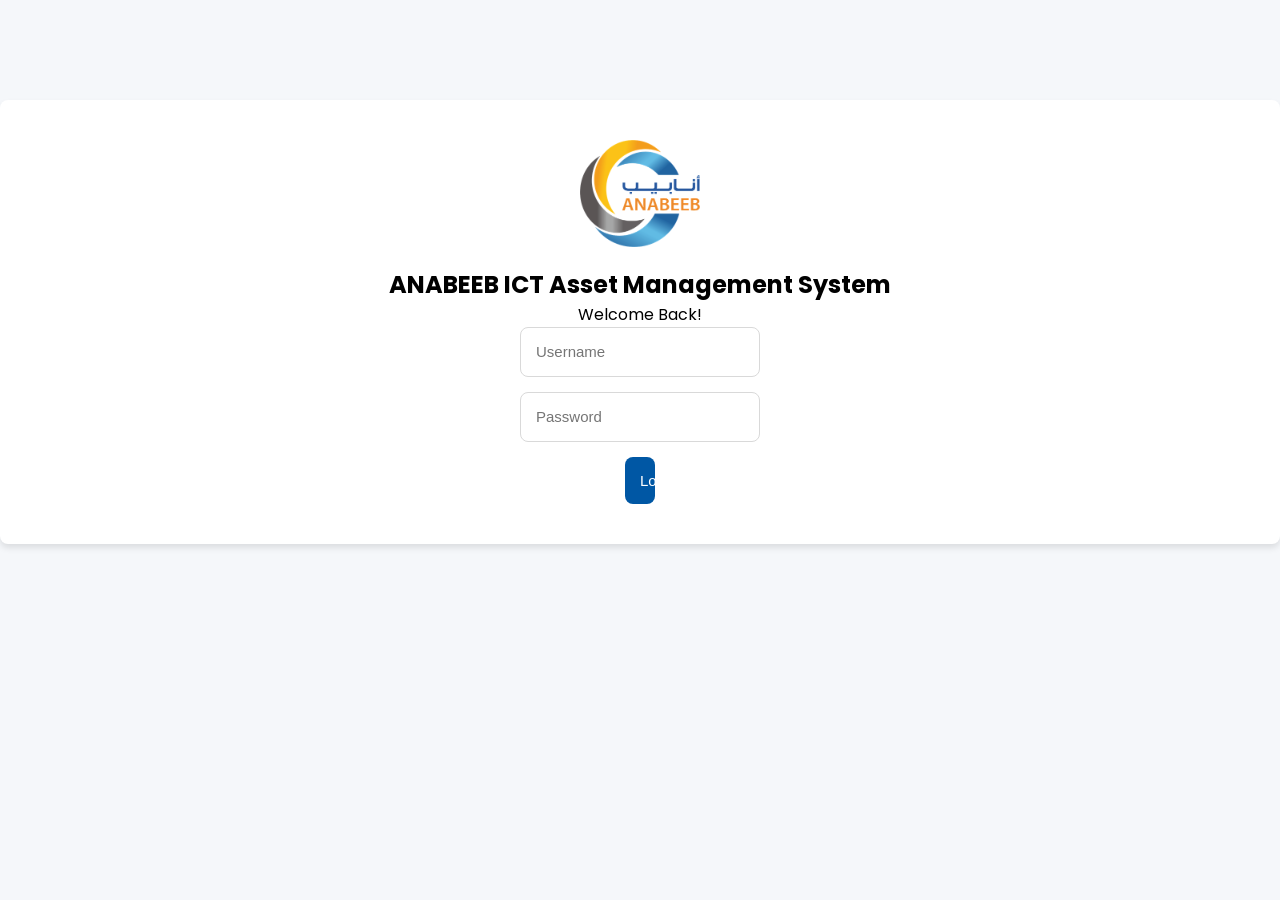
<file: index.html>
<!DOCTYPE html>
<html lang="en">
<head>
    <meta charset="UTF-8">
    <meta name="viewport" content="width=device-width, initial-scale=1.0">
    <title>Asset Management System</title>
    <link rel="stylesheet" href="css/style.css"> 
    <link> <rel="preconnect" href="https://fonts.googleapis.com"> </rel=>
    <link> <rel="preconnect" href="https://fonts.gstatic.com" crossorigin> </rel=>

    <link> <link href="https://fonts.googleapis.com/css2?family=Poppins:wght@300;400;500;600;700&display=swap" rel="stylesheet"> </link>

</head>
<body>
    <div class="container"> 
        <div class="login-card">
           <img src="images/logo.png" alt="Logo" class="logo">
           <h2>ANABEEB ICT Asset Management System</h2>
           <p>Welcome Back!</p>
           <form action="dashboard.html" method="post"> 
            <input type="text" placeholder="Username" required>
            <input type="password" placeholder="Password" required>
            <a href="dashboard.html"><button class = "login-btn" type="submit">Login</button></a>
           </form>
        </div>
    </div>
    

</body>
</html>
</file>
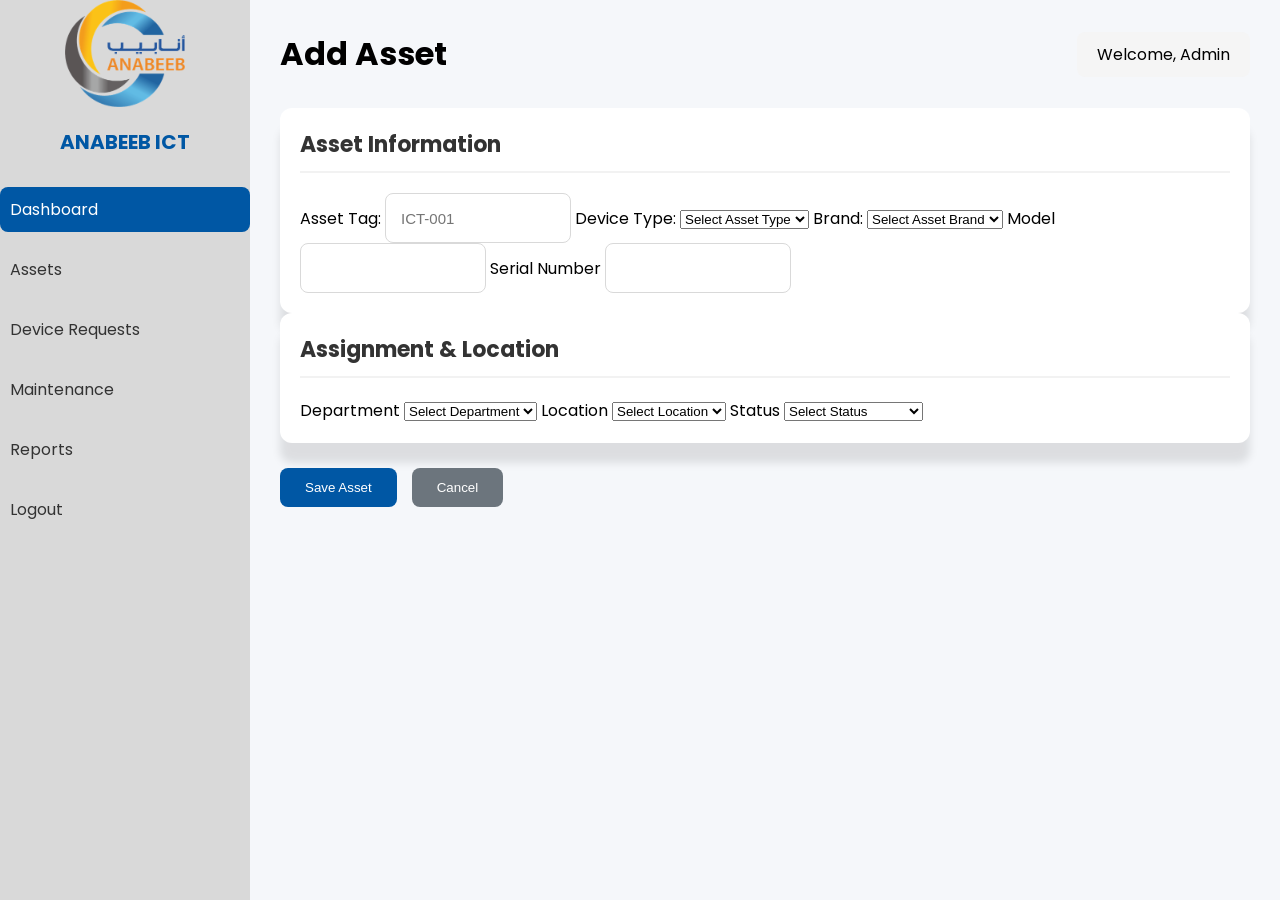
<file: add-asset.html>
<!DOCTYPE html>
<html lang="en">
<head>
    <meta charset="UTF-8">
    <meta name="viewport" content="width=device-width, initial-scale=1.0">
    <title>Add Asset</title>
    <link rel="stylesheet" href="css/style.css">
    <link> <rel="preconnect" href="https://fonts.googleapis.com"> </rel=>
    <link> <rel="preconnect" href="https://fonts.gstatic.com" crossorigin> </rel=>

    <link> <link href="https://fonts.googleapis.com/css2?family=Poppins:wght@300;400;500;600;700&display=swap" rel="stylesheet"> </link>
</head>
<body>
    <div class="ANABEEB_ICT">
        <aside class="sidebar">

            <div class="logo-section">
                <img src="images/logo.png" alt="Logo" class="logo">
                <h2>ANABEEB ICT </h2>
            </div>

            <nav>
                <ul>
                    <li><a href="dashboard.html" class = "active">Dashboard</a></li>
                    <li><a href="assets.html">Assets</a></li>
                    <li><a href="requests.html">Device Requests</a></li>
                    <li><a href="maintenance.html">Maintenance</a></li>
                    <li><a href="reports.html">Reports</a></li>
                    <li><a href="#">Logout</a></li>
                </ul>
            </nav>

        </aside>
        <main class="main-content">

            <header class="header">
                <h1>Add Asset</h1>
                <div class="user-info">
                    <span>Welcome, Admin</span>
                </div>
            </header>
            
             <div class="asset-card">
                    <h2>Asset Information</h2>

                        <label for="asset-tag">Asset Tag:</label>
                        <input type="text" placeholder="ICT-001">

                        <label>Device Type:</label>
                        <select id="asset-type" name="asset-type" required>
                            <option>Select Asset Type</option>
                            <option>Laptop</option>
                            <option>Desktop</option>
                            <option>Tablet</option>
                            <option>Phone</option>
                            <option>Printer</option>
                            <option>Switch</option>
                            <option>Router</option>
                            <option>Scanner</option>
                            <option>Screen</option>
                            <option>Other</option>
                        </select>

                        <label for ="asset-brand">Brand:</label>
                        <select id="asset-brand" name="asset-brand" required>
                            <option>Select Asset Brand</option>
                            <option>Dell</option>
                            <option>HP</option>
                            <option>Lenovo</option>
                            <option>Apple</option>
                            <option>Cissco</option>
                            <option>Canon</option>
                            <option>Samasung</option>
                            <option>Other</option>

                        </select>
                        <label>Model</label>
                        <input type="text">
                        <label>Serial Number</label>
                        <input type="text">

                    
                </div>

                 <div class="asset-card">
                    <h2>Assignment & Location</h2>
                    
                        <label>Department</label>
                        <select id="department" name="department" required>
                            <option>Select Department</option>
                            <option>ICT</option>
                            <option>HR</option>
                            <option>Finance</option>
                            <option>Operations</option>
                            <option>Administration</option>                            
                            <option>Warehouse</option>                            
                        </select>

                        <label>Location</label>
                        <select id="location" name="location" required>
                            <option>Select Location</option>
                            <option>Warehouse</option>
                            <option>Head Office</option>
                            <option>Branch Office</option>
                            <option>ICT Workshop</option>
                        </select>

                        <label>Status</label>
                        <select required>
                            <option>Select Status</option>
                            <option>Assigned</option>
                            <option>In Storage</option>
                            <option>Under Maintenance</option>
                            <option>Disposed</option>
                        </select>
                        
                        
                </div>

                <div class="form-buttons">
                    <button class="save-asset-btn">Save Asset</button>
                    <button class="cancel-btn">Cancel</button>
                </div>

        </main>
    </div>
</body>
</html>
</file>
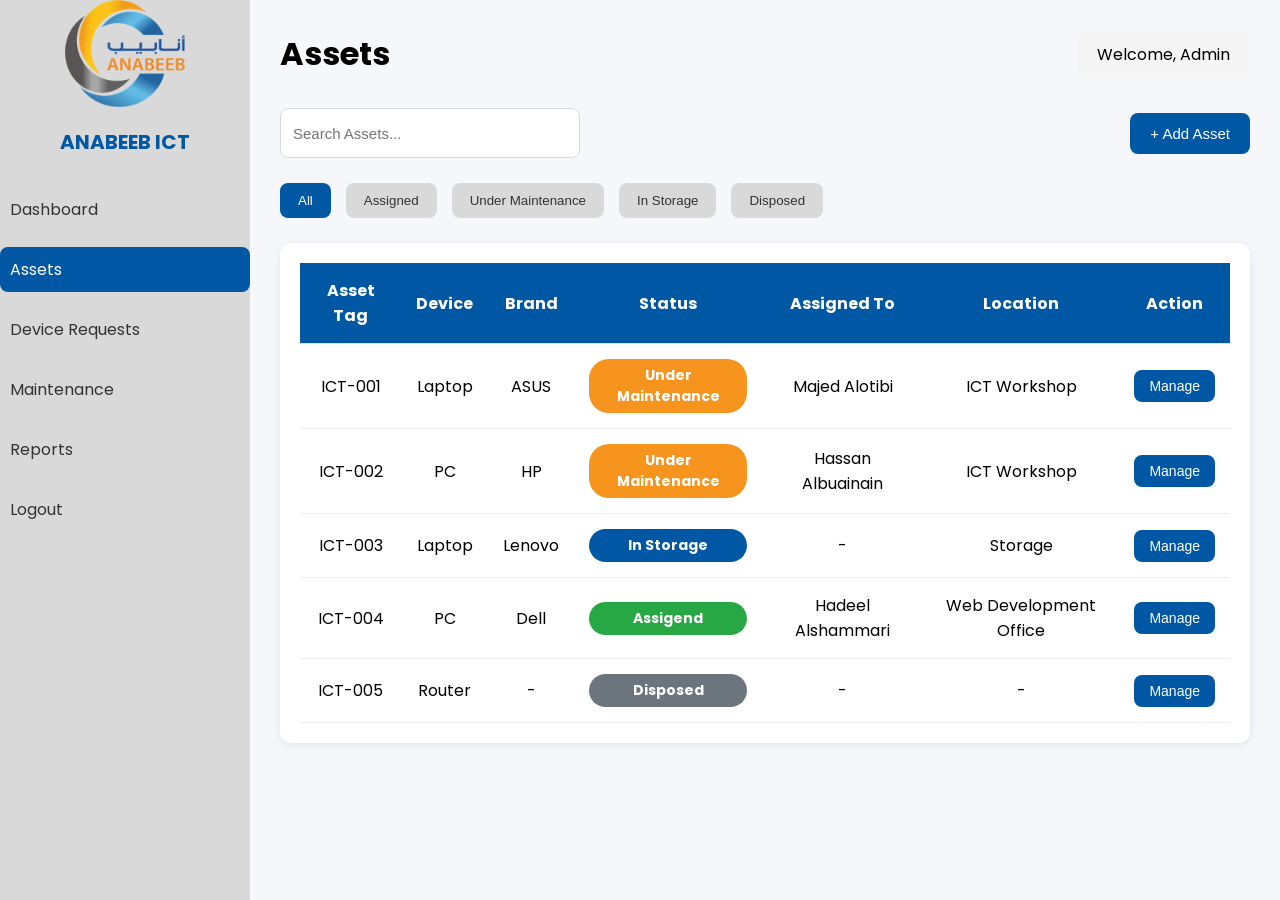
<file: assets.html>
<!DOCTYPE html>
<html lang="en">
<head>
    <meta charset="UTF-8">
    <meta name="viewport" content="width=device-width, initial-scale=1.0">
    <title>Assets</title>
    <link rel="stylesheet" href="css/style.css">
    <link> <rel="preconnect" href="https://fonts.googleapis.com"> </rel=>
    <link> <rel="preconnect" href="https://fonts.gstatic.com" crossorigin> </rel=>

    <link> <link href="https://fonts.googleapis.com/css2?family=Poppins:wght@300;400;500;600;700&display=swap" rel="stylesheet"> </link>
</head>
<body>
    <div class="ANABEEB_ICT">
        <aside class="sidebar">

            <div class="logo-section">
                <img src="images/logo.png" alt="Logo" class="logo">
                <h2>ANABEEB ICT </h2>
            </div>

            <nav>
                <ul>
                    <li><a href="dashboard.html">Dashboard</a></li>
                    <li><a href="assets.html" class = "active">Assets</a></li>
                    <li><a href="requests.html">Device Requests</a></li>
                    <li><a href="maintenance.html">Maintenance</a></li>
                    <li><a href="reports.html">Reports</a></li>
                    <li><a href="#">Logout</a></li>
                </ul>
            </nav>

        </aside>
        <main class="main-content">

            <header class="header">
                <h1>Assets</h1>
                <div class="user-info">
                    <span>Welcome, Admin</span>
                </div>
            </header>

           <div class="toolbar">
            <input type = "text" placeholder="Search Assets...">
            <a href="add-asset.html"><button class = "add-btn">+ Add Asset</button></a>
           </div>

           <div class = "filters">
            <button class="active">All</button>
            <button>Assigned</button>
            <button>Under Maintenance</button>
            <button>In Storage</button>
            <button>Disposed</button>
           </div>
           
           <div class="table-container">
            <table>
                <thead>
                    <tr>
                        <th>Asset Tag</th>
                        <th>Device</th>
                        <th>Brand</th>
                        <th>Status</th>
                        <th>Assigned To</th>
                        <th>Location</th>
                        <th>Action</th>
                    </tr>
                </thead>

                <tbody>
                     <tr>
                        <td>ICT-001</td>
                        <td>Laptop</td>
                        <td>ASUS</td>
                        <td>
                            <span class ="status maintenance">
                                Under Maintenance
                            </span> 
                        </td>
                        <td>Majed Alotibi</td>
                        <td>ICT Workshop</td>
                        <td>
                            <button class="manage-btn">Manage</button>
                        </td>
                    </tr>

                    <tr>
                        <td>ICT-002</td>
                        <td>PC</td>
                        <td>HP</td>

                        <td>
                            <span class ="status maintenance">
                                Under Maintenance
                            </span> 
                        </td>
                        <td>Hassan Albuainain</td>
                        <td>ICT Workshop</td>
                        <td>
                            <button class="manage-btn">Manage</button>
                        </td>
                    </tr>

                    <tr>
                        <td>ICT-003</td>
                        <td>Laptop</td>
                        <td>Lenovo</td>
                        <td>
                            <span class ="status storage">
                                In Storage
                            </span> 
                        </td>
                        <td>-</td>
                        <td>Storage</td>
                        <td>
                            <button class="manage-btn">Manage</button>
                        </td>
                    </tr>

                    <tr>
                        <td>ICT-004</td>
                        <td>PC</td>
                        <td>Dell</td>
                        <td>
                            <span class ="status assigned">
                                Assigend
                            </span> 
                        </td>
                        <td>Hadeel Alshammari</td>
                        <td>Web Development Office</td>
                        <td>
                            <button class="manage-btn">Manage</button>
                        </td>
                    </tr>

                    <tr>
                        <td>ICT-005</td>
                        <td>Router</td>
                        <td>-</td>
                        <td>
                            <span class ="status disposed">
                                Disposed
                            </span> 
                        </td>
                        <td>-</td>
                        <td>-</td>
                        <td>
                            <button class="manage-btn">Manage</button>
                        </td>
                    </tr>

                </tbody>
                   
                
            </table>
           </div>
            </div>

        

        </main>
    </div>
</body>
</html>
</file>
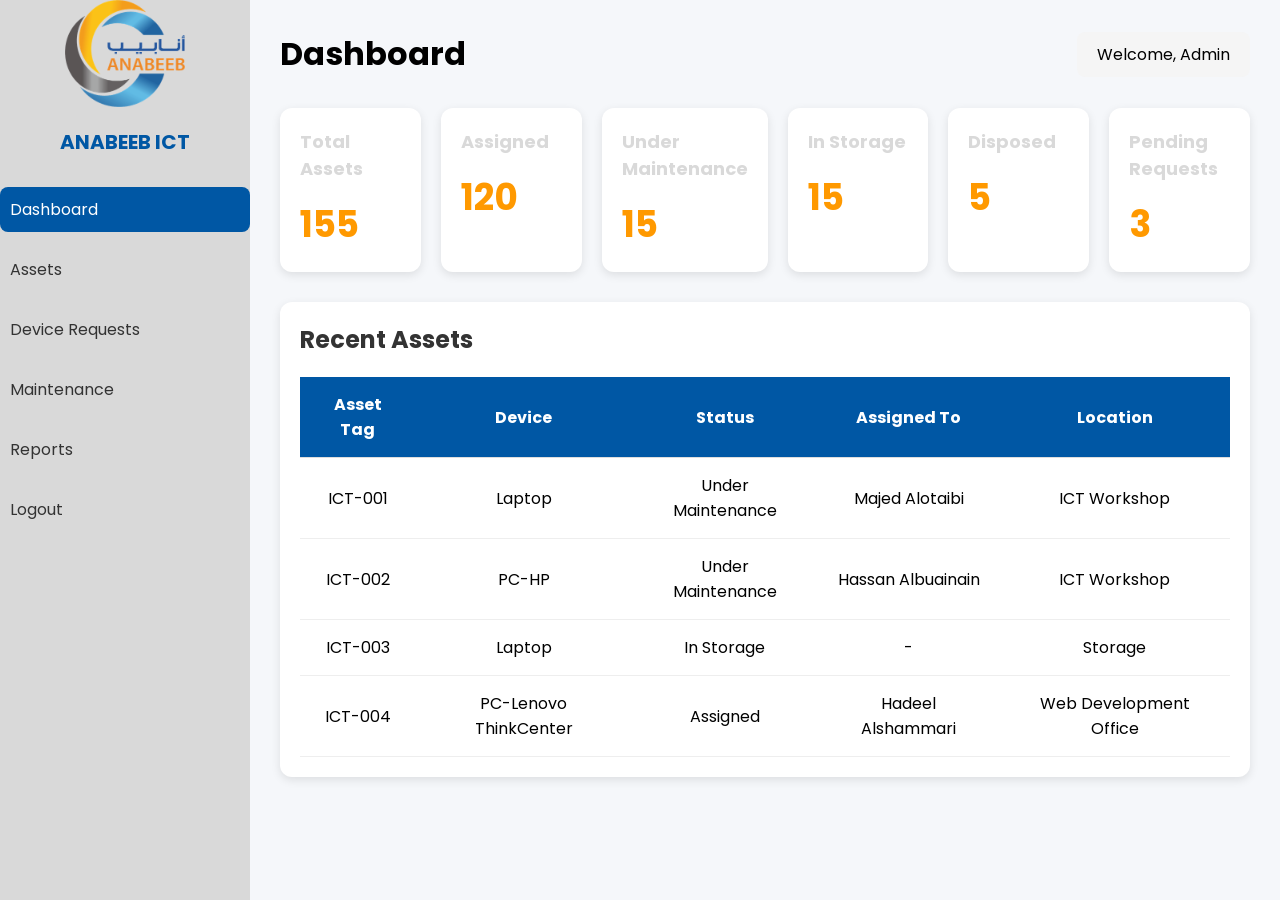
<file: dashboard.html>
<!DOCTYPE html>
<html lang="en">
<head>
    <meta charset="UTF-8">
    <meta name="viewport" content="width=device-width, initial-scale=1.0">
    <title>Dashboard</title>
    <link rel="stylesheet" href="css/style.css">
    <link> <rel="preconnect" href="https://fonts.googleapis.com"> </rel=>
    <link> <rel="preconnect" href="https://fonts.gstatic.com" crossorigin> </rel=>

    <link> <link href="https://fonts.googleapis.com/css2?family=Poppins:wght@300;400;500;600;700&display=swap" rel="stylesheet"> </link>
</head>
<body>
    <div class="ANABEEB_ICT">
        <aside class="sidebar">

            <div class="logo-section">
                <img src="images/logo.png" alt="Logo" class="logo">
                <h2>ANABEEB ICT </h2>
            </div>

            <nav>
                <ul>
                    <li><a href="dashboard.html" class = "active">Dashboard</a></li>
                    <li><a href="assets.html">Assets</a></li>
                    <li><a href="requests.html">Device Requests</a></li>
                    <li><a href="maintenance.html">Maintenance</a></li>
                    <li><a href="reports.html">Reports</a></li>
                    <li><a href="#">Logout</a></li>
                </ul>
            </nav>

        </aside>
        <main class="main-content">

            <header class="header">
                <h1>Dashboard</h1>
                <div class="user-info">
                    <span>Welcome, Admin</span>
                </div>
            </header>

            <div class ="cards">

                <div class="card">
                    <h3>Total Assets</h3>
                    <p>155</p>
                </div>

                <div class="card">
                    <h3>Assigned</h3>
                    <p>120</p>
                </div>

                <div class="card">
                    <h3>Under Maintenance</h3>
                    <p>15</p>
                </div>

                <div class="card">
                    <h3>In Storage</h3>
                    <p>15</p>
                </div>

                <div class="card">
                    <h3>Disposed</h3>
                    <P>5</P>
                </div>

                <div class="card">
                    <h3>Pending Requests</h3>
                    <P>3</P>
                </div>

            </div>

            <section class="asset-table">
                <h2>Recent Assets</h2>

                <table>

                    <thead>
                        <tr>
                            <th>Asset Tag</th>
                            <th>Device</th>
                            <th>Status</th>
                            <th>Assigned To</th>
                            <th>Location</th>
                        </tr>
                    </thead>

                    <tbody>
                        <tr>
                            <td>ICT-001</td>
                            <td>Laptop</td>
                            <td>Under Maintenance</td>
                            <td>Majed Alotaibi</td>
                            <td>ICT Workshop</td>
                        </tr>
                        <tr>
                            <td>ICT-002</td>
                            <td>PC-HP</td>
                            <td>Under Maintenance</td>
                            <td>Hassan Albuainain</td>
                            <td>ICT Workshop</td>
                        </tr>
                        <tr>
                            <td>ICT-003</td>
                            <td>Laptop</td>
                            <td>In Storage</td>
                            <td>-</td>
                            <td>Storage</td>
                        </tr>
                        <tr>
                            <td>ICT-004</td>
                            <td>PC-Lenovo ThinkCenter</td>
                            <td>Assigned</td>
                            <td>Hadeel Alshammari</td>
                            <td>Web Development Office</td>
                        </tr>
                    </tbody>
                </table>
            </section>

        </main>
    </div>
</body>
</html>
</file>
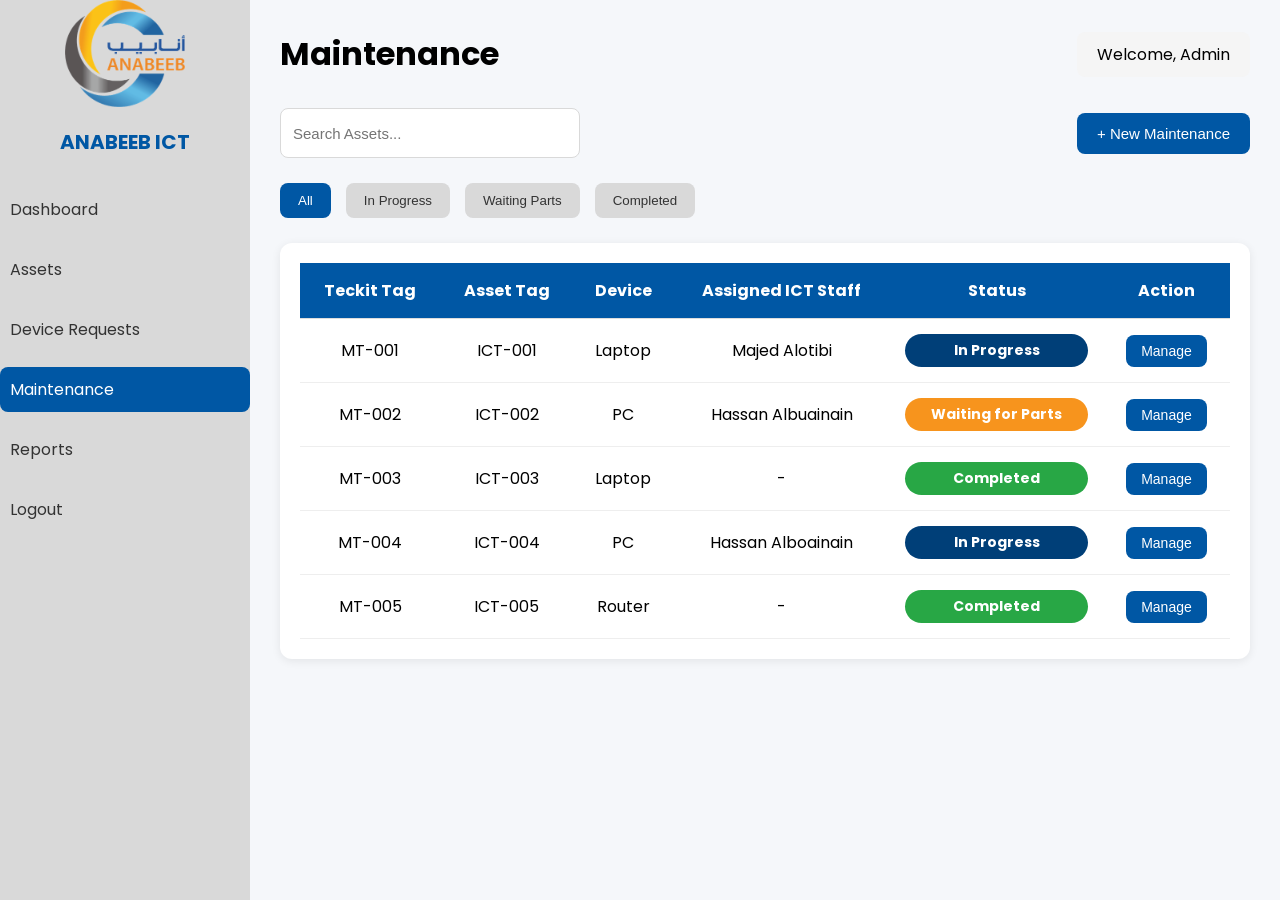
<file: maintenance.html>
<!DOCTYPE html>
<html lang="en">
<head>
    <meta charset="UTF-8">
    <meta name="viewport" content="width=device-width, initial-scale=1.0">
    <title>Maintenance</title>
    <link rel="stylesheet" href="css/style.css">
    <link> <rel="preconnect" href="https://fonts.googleapis.com"> </rel=>
    <link> <rel="preconnect" href="https://fonts.gstatic.com" crossorigin> </rel=>

    <link> <link href="https://fonts.googleapis.com/css2?family=Poppins:wght@300;400;500;600;700&display=swap" rel="stylesheet"> </link>
</head>
<body>
    <div class="ANABEEB_ICT">
        <aside class="sidebar">

            <div class="logo-section">
                <img src="images/logo.png" alt="Logo" class="logo">
                <h2>ANABEEB ICT </h2>
            </div>

            <nav>
                <ul>
                    <li><a href="dashboard.html">Dashboard</a></li>
                    <li><a href="assets.html">Assets</a></li>
                    <li><a href="requests.html" >Device Requests</a></li>
                    <li><a href="maintenance.html" class = "active">Maintenance</a></li>
                    <li><a href="reports.html">Reports</a></li>
                    <li><a href="#">Logout</a></li>
                </ul>
            </nav>

        </aside>
        <main class="main-content">

            <header class="header">
                <h1>Maintenance</h1>
                <div class="user-info">
                    <span>Welcome, Admin</span>
                </div>
            </header>

            <div class="toolbar">
            <input type = "text" placeholder="Search Assets...">
            <button class = "new-btn">+ New Maintenance</button>
           </div>

           <div class = "filters">
            <button class="active">All</button>
            <button>In Progress</button>
            <button>Waiting Parts</button>
            <button>Completed</button>
           </div>
           
           <div class="table-container">
            <table>
                <thead>
                    <tr>
                        <th>Teckit Tag</th>
                        <th>Asset Tag</th>
                        <th>Device</th>
                        <th>Assigned ICT Staff</th>
                        <th>Status</th>
                        <th>Action</th>
                    </tr>
                </thead>

                <tbody>
                     <tr>
                        <td>MT-001</td>
                        <td>ICT-001</td>
                        <td>Laptop</td>                        
                        <td>Majed Alotibi</td>
                        <td>
                            <span class ="status in-progress-m">
                                In Progress
                            </span> 
                        </td>
                        <td>
                            <button class="manage-btn">Manage</button>
                        </td>
                    </tr>

                    <tr>
                        <td>MT-002</td>
                        <td>ICT-002</td>
                        <td>PC</td>
                        <td>Hassan Albuainain</td>
                        <td>
                            <span class ="status waiting-parts-m">
                                Waiting for Parts
                            </span> 
                        </td>
                        <td>
                            <button class="manage-btn">Manage</button>
                        </td>
                    </tr>

                    <tr>
                        <td>MT-003</td>
                        <td>ICT-003</td>
                        <td>Laptop</td>
                        <td>-</td>
                        <td>
                            <span class ="status completed-m">
                                Completed
                            </span> 
                        </td>
                        <td>
                            <button class="manage-btn">Manage</button>
                        </td>
                    </tr>

                    <tr>
                        <td>MT-004</td>
                        <td>ICT-004</td>
                        <td>PC</td>
                        <td>Hassan Alboainain</td>
                        <td>
                            <span class ="status in-progress-m">
                                In Progress
                            </span> 
                        </td>
                       <td>
                            <button class="manage-btn">Manage</button>
                        </td>
                    </tr>

                    <tr>
                        <td>MT-005</td>
                        <td>ICT-005</td>
                        <td>Router</td>
                        <td>-</td>
                        
                        <td>
                            <span class ="status completed-m">
                                Completed
                            </span> 
                        </td>
                        <td>
                            <button class="manage-btn">Manage</button>
                        </td>
                    </tr>

                </tbody>
                   
                
            </table>
           </div>
            </div>
           
        </main>
    </div>
</body>
</html>
</file>
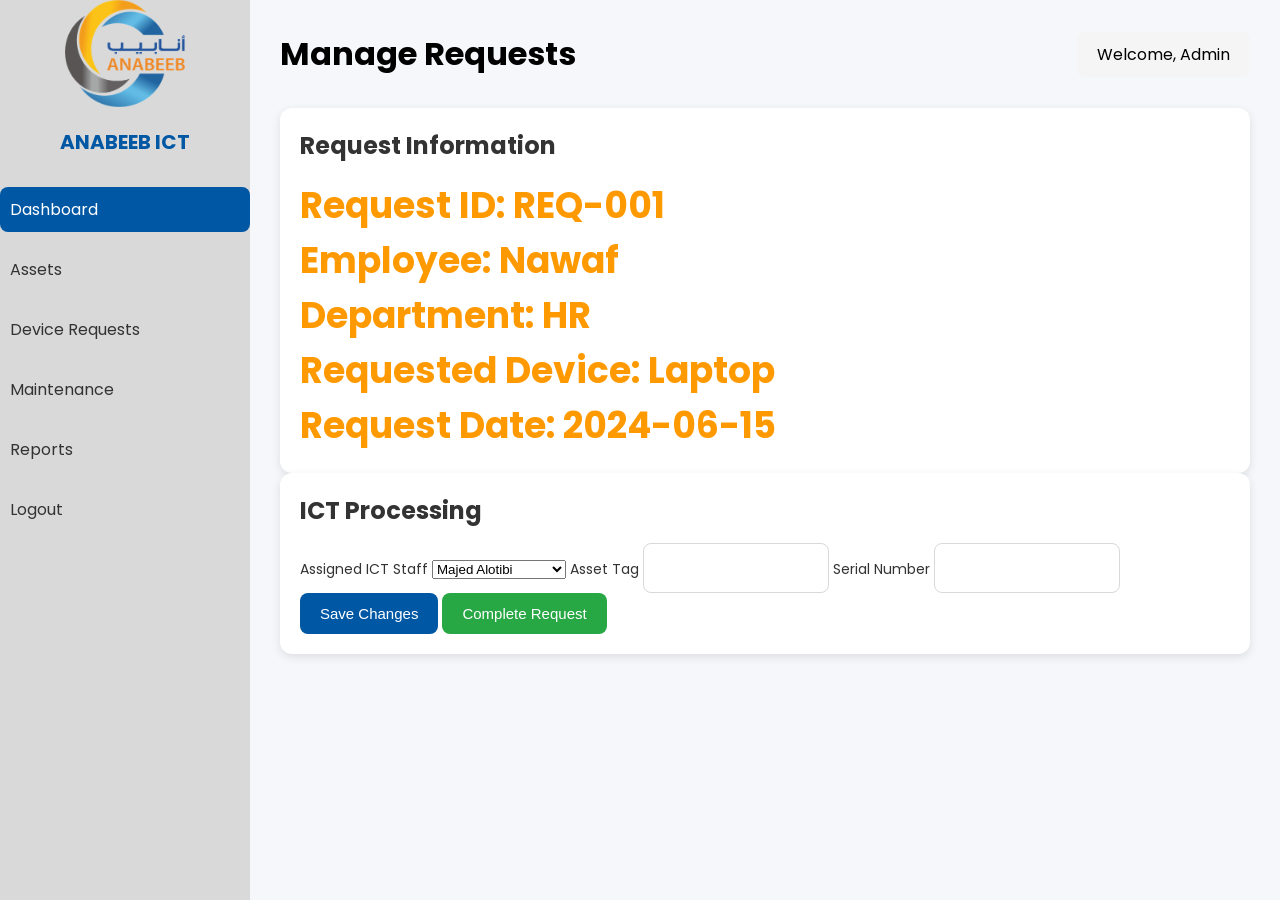
<file: manage-request.html>
<!DOCTYPE html>
<html lang="en">
<head>
    <meta charset="UTF-8">
    <meta name="viewport" content="width=device-width, initial-scale=1.0">
    <title>Manage Requests</title>
    <link rel="stylesheet" href="css/style.css">
    <link> <rel="preconnect" href="https://fonts.googleapis.com"> </rel=>
    <link> <rel="preconnect" href="https://fonts.gstatic.com" crossorigin> </rel=>

    <link> <link href="https://fonts.googleapis.com/css2?family=Poppins:wght@300;400;500;600;700&display=swap" rel="stylesheet"> </link>
</head>
<body>
    <div class="ANABEEB_ICT">
        <aside class="sidebar">

            <div class="logo-section">
                <img src="images/logo.png" alt="Logo" class="logo">
                <h2>ANABEEB ICT </h2>
            </div>

            <nav>
                <ul>
                    <li><a href="dashboard.html" class = "active">Dashboard</a></li>
                    <li><a href="assets.html">Assets</a></li>
                    <li><a href="requests.html">Device Requests</a></li>
                    <li><a href="maintenance.html">Maintenance</a></li>
                    <li><a href="reports.html">Reports</a></li>
                    <li><a href="#">Logout</a></li>
                </ul>
            </nav>

        </aside>
        <main class="main-content">

            <header class="header">
                <h1>Manage Requests</h1>
                <div class="user-info">
                    <span>Welcome, Admin</span>
                </div>
            </header>

           <div class="card">
                <h2>Request Information</h2>
                <p><strong>Request ID:</strong> REQ-001</p>
                <p><strong>Employee:</strong> Nawaf</p>
                <p><strong>Department:</strong> HR</p>
                <p><strong>Requested Device:</strong> Laptop</p>
                <p><strong>Request Date:</strong> 2024-06-15</p>
            </div>


            <div class="card">
                <h2>ICT Processing</h2>
                <label>Assigned ICT Staff</label>
                
                <select>
                    <option>Majed Alotibi</option>
                    <option>Hassan Alboainain</option>
                    <option>Khaled Abozaied</option>
                </select>
                
                <label>Asset Tag</label>
                <input type="text">

                <label>Serial Number</label>
                <input type="text">

                <button class="save-btn">Save Changes</button>
                <button class="complete-btn">Complete Request</button>

            </div>


        </main>
    </div>
</body>
</html>
</file>
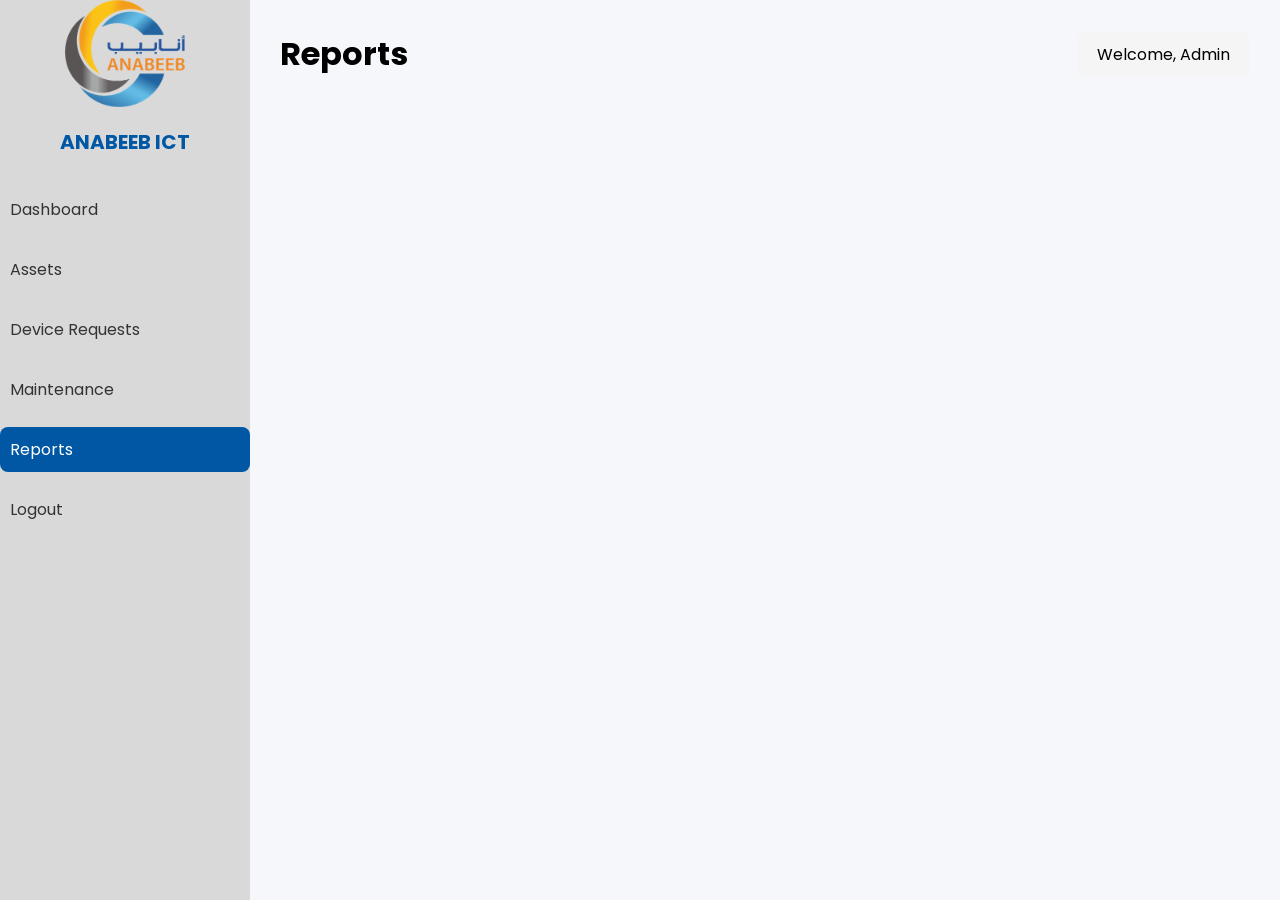
<file: reports.html>
<!DOCTYPE html>
<html lang="en">
<head>
    <meta charset="UTF-8">
    <meta name="viewport" content="width=device-width, initial-scale=1.0">
    <title>Reports</title>
    <link rel="stylesheet" href="css/style.css">
    <link> <rel="preconnect" href="https://fonts.googleapis.com"> </rel=>
    <link> <rel="preconnect" href="https://fonts.gstatic.com" crossorigin> </rel=>

    <link> <link href="https://fonts.googleapis.com/css2?family=Poppins:wght@300;400;500;600;700&display=swap" rel="stylesheet"> </link>
</head>
<body>
    <div class="ANABEEB_ICT">
        <aside class="sidebar">

            <div class="logo-section">
                <img src="images/logo.png" alt="Logo" class="logo">
                <h2>ANABEEB ICT </h2>
            </div>

            <nav>
                <ul>
                    <li><a href="dashboard.html">Dashboard</a></li>
                    <li><a href="assets.html">Assets</a></li>
                    <li><a href="requests.html">Device Requests</a></li>
                    <li><a href="maintenance.html">Maintenance</a></li>
                    <li><a href="reports.html" class="active">Reports</a></li>
                    <li><a href="#">Logout</a></li>
                </ul>
            </nav>

        </aside>
        <main class="main-content">

           <header class="header">
                <h1>Reports</h1>
                <div class="user-info">
                    <span>Welcome, Admin</span>
                </div>
            </header>

        </main>
    </div>
</body>
</html>
</file>
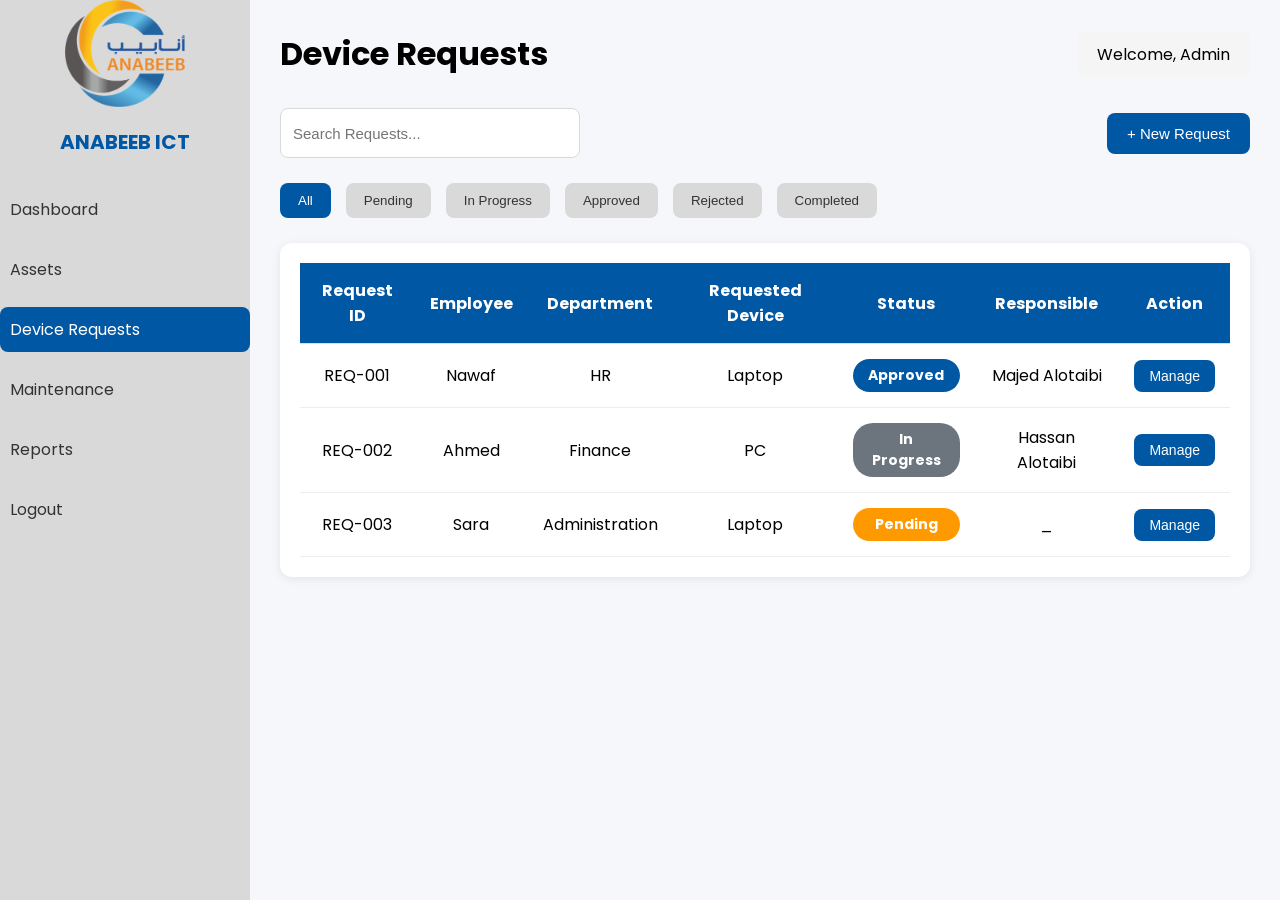
<file: requests.html>
<!DOCTYPE html>
<html lang="en">
<head>
    <meta charset="UTF-8">
    <meta name="viewport" content="width=device-width, initial-scale=1.0">
    <title>Device Requests</title>
    <link rel="stylesheet" href="css/style.css">
    <link> <rel="preconnect" href="https://fonts.googleapis.com"> </rel=>
    <link> <rel="preconnect" href="https://fonts.gstatic.com" crossorigin> </rel=>

    <link> <link href="https://fonts.googleapis.com/css2?family=Poppins:wght@300;400;500;600;700&display=swap" rel="stylesheet"> </link>
</head>
<body>
    <div class="ANABEEB_ICT">
        <aside class="sidebar">

            <div class="logo-section">
                <img src="images/logo.png" alt="Logo" class="logo">
                <h2>ANABEEB ICT </h2>
            </div>

            <nav>
                <ul>
                    <li><a href="dashboard.html">Dashboard</a></li>
                    <li><a href="assets.html">Assets</a></li>
                    <li><a href="requests.html" class = "active">Device Requests</a></li>
                    <li><a href="maintenance.html">Maintenance</a></li>
                    <li><a href="reports.html">Reports</a></li>
                    <li><a href="#">Logout</a></li>
                </ul>
            </nav>

        </aside>
        <main class="main-content">

            <header class="header">
                <h1>Device Requests</h1>
                <div class="user-info">
                    <span>Welcome, Admin</span>
                </div>
            </header>

            <div class ="toolbar">
                <input type = "text" placeholder="Search Requests...">
                <button class = "add-btn">+ New Request</button>
            </div>

            <div class="filters">
                <button class="active">All</button>
                <button>Pending</button>
                <button>In Progress</button>
                <button>Approved</button>
                <button>Rejected</button>
                <button>Completed</button>

            </div>

            <div class="table-container">
                <table>
                    <thead>
                        <tr>
                            <th>Request ID</th>
                            <th>Employee</th>
                            <th>Department</th>
                            <th>Requested Device</th>
                            <th>Status</th>
                            <th>Responsible</th>
                            <th>Action</th>
                        </tr>
                    </thead>
                    <tbody>
                       
                        <tr>
                            <td>REQ-001</td>
                            <td>Nawaf</td>
                            <td>HR</td>
                            <td>Laptop</td>
                            <td>
                                <span class ="status approved-req">
                                    Approved      
                                </span>
                            </td>
                            <td>Majed Alotaibi</td>
                            <td>
                                <a href="manage-request.html"><button class="manage-btn">Manage</button></a>
                            </td>
                        </tr>
                       
                        <tr>
                            <td>REQ-002</td>
                            <td>Ahmed</td>
                            <td>Finance</td>
                            <td>PC</td>
                            <td>
                                <span class ="status in-progress-req">
                                    In Progress      
                                </span>
                            </td>
                            <td>Hassan Alotaibi</td>
                            <td><a href="manage-request.html"><button class="manage-btn">Manage</button></a></td>
                        </tr>
                        
                        <tr>
                            <td>REQ-003</td>
                            <td>Sara</td>
                            <td>Administration</td>
                            <td>Laptop</td>
                            <td>
                                <span class ="status pending-req">
                                    Pending      
                                </span>
                            </td>
                            <td>_</td>
                            <td><a href="manage-request.html"><button class="manage-btn">Manage</button></a></td>
                        </tr>


                    </tbody>
                </table>

        </main>
    </div>
</body>
</html>
</file>
<file: css/style.css>
*{
    margin: 0;
    padding: 0;
    box-sizing: border-box;
}

body {
    font-family: 'Poppins', sans-serif;
    background-color: #F5F7FA;
    
}

.login-card {
    width: 100%;
    background-color: white;
    padding: 40px;
    border-radius: 8px;
    box-shadow: 0 4px 6px rgba(0, 0, 0, 0.1);
    margin: 100px auto;
    text-align: center;
    
}

.logo {
    width: 120px;
    display: block;
    margin: 0 auto 20px auto;
    
}

form {
    display: flex;
    flex-direction: column;
    align-items: center;
    gap: 15px;
}

input {
    width: 20%;
    height: 50px;
    padding: 0 15px;
    border: 1px solid #D9D9D9;
    border-radius: 8px;
    font-size: 15px;
    outline: none;
}
input:focus {
    border-color: #ff9900;
}

.login-btn {
    width: 20%;
    padding: 15px;
    background-color: #0057A4;
    color: white;
    border: none;
    border-radius: 8px;
    cursor: pointer;
    font-size: 15px;
}

button:hover {
    background-color: #ff9900;
}


.ANABEEB_ICT {
    display: flex;
}

.sidebar {
    width: 250px;
    background-color: #D9D9D9;
    height: 100vh;
}

.sidebar ul li a.active{
    background-color: #0057A4;
    color:white;
    display: block;
    padding: 10px;
    border-radius: 8px;

}

.sidebar ul li a{
    display: block;
    padding: 10px;
    color: #333;
    text-decoration: none;
    border-radius: 8px;
}

.sidebar ul li a:hover{
    background-color: #ff9900;
}

.main-content {
    flex: 1;
    padding: 30px;
}

.logo-section {
    text-align: center;
    margin-bottom: 30px;
}

.sidebar-logo {
    width: 90px;
   
}

.logo-section h2 {
    color: #0057A4;
    font-size: 20px;
    margin-top: 10px;
}
nav ul {
    list-style: none;
    padding: 0;
    margin: 30px 0;
}

nav ul li {
    margin: 15px 0;
}

nav ul li a {
    text-decoration: none;
    color: black;
    font-size: 16px;
    display: block;
    padding-left: 25px;
    border-radius: 4px;
}

nav ul li a:hover {
    background-color: #ff9900;
    padding: 12px 25px;
    border-radius: 8px;
}

.header {
    display: flex;
    justify-content: space-between;
    align-items: center;
    margin-bottom: 30px;
}

.user-info {
    background-color: #f5f5f5;
    padding: 10px 20px;
    border-radius: 8px;
}

.cards{
    display:flex;
    gap: 20px;
    margin-bottom: 30px;
}

.card{
    flex:1;
    background-color: white;
    padding: 20px;
    border-radius: 12px;
    box-shadow: 0 3px 10px rgba(0, 0, 0, 0.1);
}

.card h3 {
    margin-bottom: 15px;
    font-size: 18px;
    color: #D9D9D9;
    
}

.card h2 {
    margin-bottom: 15px;
    font-size: 24px;
    color: #333;
}

.card p {
    font-size: 36px;
    font-weight: bold;
    color: #ff9900;
}

.card label{
    font-size: 14px;
    color: #333;
}

.asset-table {
    background-color: white;
    padding: 20px;
    border-radius: 12px;
    box-shadow: 0 3px 10px rgba(0, 0, 0, 0.1);
}

.asset-table h2 {
    margin-bottom: 20px;
    color: #333;
}

table {
    width: 100%;
    border-collapse: collapse;
}

th, td {
    padding: 15px;
    text-align: left;
    border-bottom: 1px solid #ddd;
}

th {
    background-color: #0057A4;
    color: white;
}

tr:hover {
    background-color: #f5f5f5;
}

.toolbar{
    display: flex;
    justify-content: space-between;
    align-items: center;
    margin-bottom: 25px;
}

.toolbar input{
    width: 300px;
    padding: 12px;
    border: 1px solid #D9D9D9;
    border-radius: 8px;
    font-size: 15px;

}

.add-btn{
    background-color: #0057A4;
    color: white;
    border: none;
    padding: 12px 20px;
    border-radius: 8px;
    cursor: pointer;
    font-size: 15px;

}

.add-btn:hover{
    background-color: #ff9900;
}

.filters{
    display: flex;
    gap: 15px;
    margin-bottom:25px;
}
.filters button{
    padding: 10px 18px;
    border: none;
    background:#D9D9D9;
    color: #333;
    border-radius: 8px;
    cursor: pointer;
}

.filters button:hover{
    background-color: #ff9900;
}

.filters button.active{
    background: #0057A4;
    color: white;
}

.table-container{
    background: white;
    margin-top: 25px;
    border-radius: 12px;
    padding: 20px;
    box-shadow: 0 2px 10px rgb(0, 0, 0, .08);
}

table{
    width: 100%;
    border-collapse: collapse;
}

th{
    background: #0057A4;
    color: white;
    padding: 15px;
    text-align: center;

}

td{
    padding: 15px;
    border-bottom: 1px solid #eee;
    text-align: center;
}

.status{
    display: flex;
    flex: 1;
    justify-content: center;
    padding: 6px 12px;
    border-radius: 20px;
    color: white;
    font-size: 14px;
    font-weight: bold;
}

.assigned{
    background: #28A745;
}

.maintenance{
    background: #F7941D;
}


.storage{
    background: #0057A4;
}

.disposed{
    background: #6C757d;
}

.manage-btn{
    background-color: #0057A4;
    color: white;
    border: none;
    padding: 8px 15px;
    border-radius: 8px;
    cursor: pointer;
    font-size: 14px;
    transition: 0.3s;
}

.manage-btn:hover{
    background-color: #003F78;
}

.approved-req{
    background-color: #0057A4;
}

.pending-req{
    background-color: #ff9900;
}

.in-progress-req{
    background-color: #6C757d;
}

.rejected-req{
    background-color: #dc3545;
}

.completed-req{
    background-color: #28a745;
}

.save-btn{
    background-color: #0057A4;
    color: white;
    border: none;
    padding: 12px 20px;
    border-radius: 8px;
    cursor: pointer;
    font-size: 15px;
}

.complete-btn{
    background-color: #28a745;
    color: white;
    border: none;
    padding: 12px 20px;
    border-radius: 8px;
    cursor: pointer;
    font-size: 15px;
}

.new-btn{
    background-color: #0057A4;
    color: white;
    border: none;
    padding: 12px 20px;
    border-radius: 8px;
    cursor: pointer;
    font-size: 15px;
}

.in-progress-m{
    background-color: #003F78;
}

.waiting-parts-m{
    background-color: #F7941D;
}

.completed-m{
    background-color: #28A745;
}

.asset-card{
    
    background: white;
    border-radius: 12px;
    padding: 20px;
    box-shadow: 0 20px 8px rgba(0, 0, 0, 0.1);
}

.asset-card h2{
    font-size: 22px;
    color: #333;
    margin-bottom: 20px;
    border-bottom: 2px solid #f2f2f2;
    padding-bottom: 10px;
}

.asset-card label{

}

.form-buttons{
    display: flex;
    gap: 15px;
    margin-top: 25px;
}

.save-asset-btn{
    background: #0057A4;
    color: white;
    border: none;
    padding: 12px 25px;
    border-radius: 8px;
    cursor: pointer;
}

.cancel-btn{
    background: #6C757d;
    color: white;
    border: none;
    padding: 12px 25px;
    border-radius: 8px;
    cursor: pointer;
}

.save-asset-btn:hover{
    background: #004080;
}

.cancel-btn:hover{
    background: #555;
}
</file>
